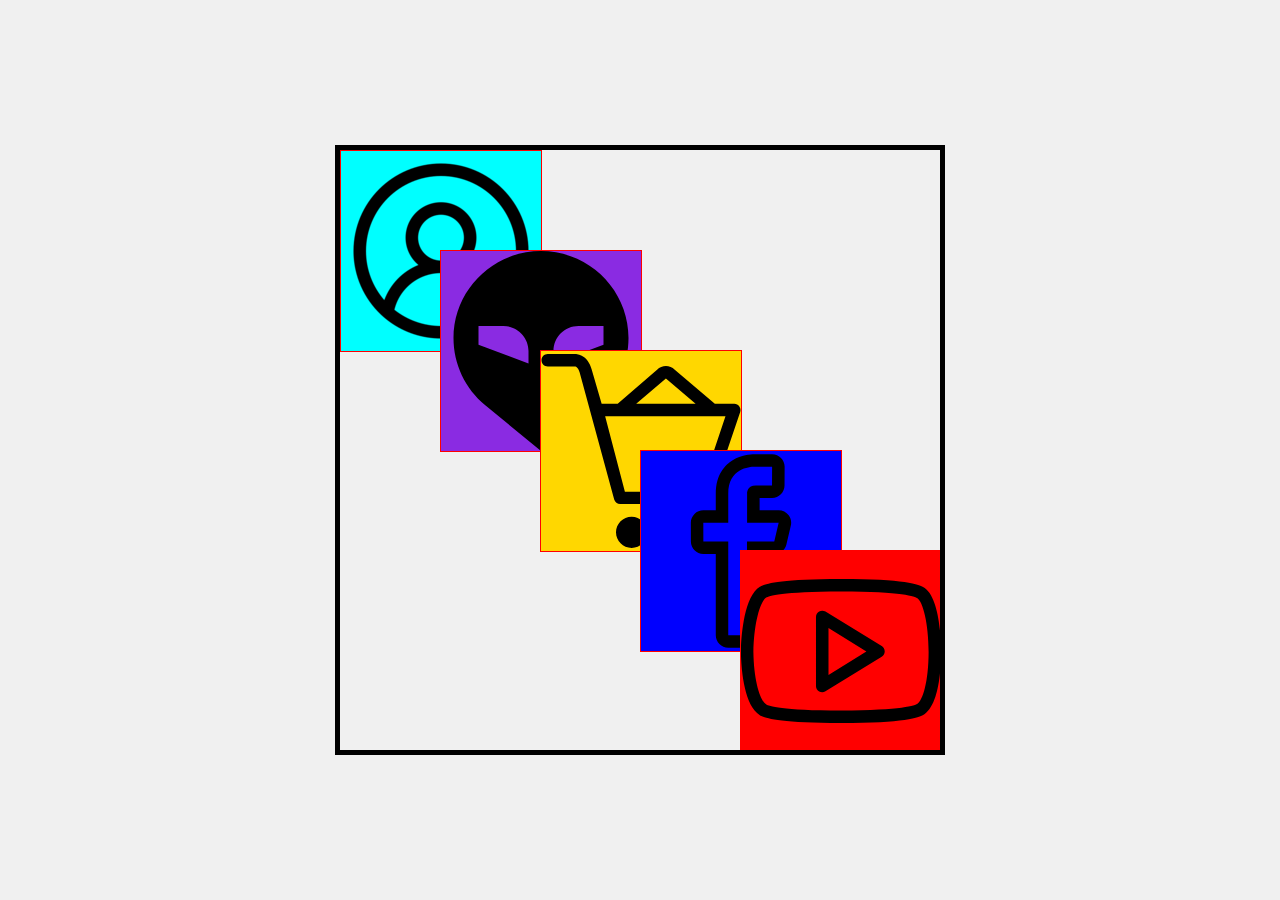
<file: Web/Ejercicio 1/index.html>
<!DOCTYPE html>
<html lang="en">
  <head>
    <meta charset="UTF-8" />
    <meta name="viewport" content="width=device-width, initial-scale=1.0" />
    <title>Ejercicio1</title>
    <link rel="stylesheet" href="css/styles.css" />
  </head>
  <body>
    <div class="image-container">
      <img class="image image1" src="img/avatar.png" alt="avatar" />
      <img class="image image2" src="img/alien-svgrepo-com.svg" alt="alien" />
      <img
        class="image image3"
        src="img/basket-loaded-svgrepo-com.svg"
        alt="basket"
      />
      <img
        class="image image4"
        src="img/social-facebook-svgrepo-com.svg"
        alt="facebook"
      />
      <img
        class="image image5"
        src="img/social-youtube-svgrepo-com.svg"
        alt="youtube"
      />
    </div>
  </body>
</html>
</file>
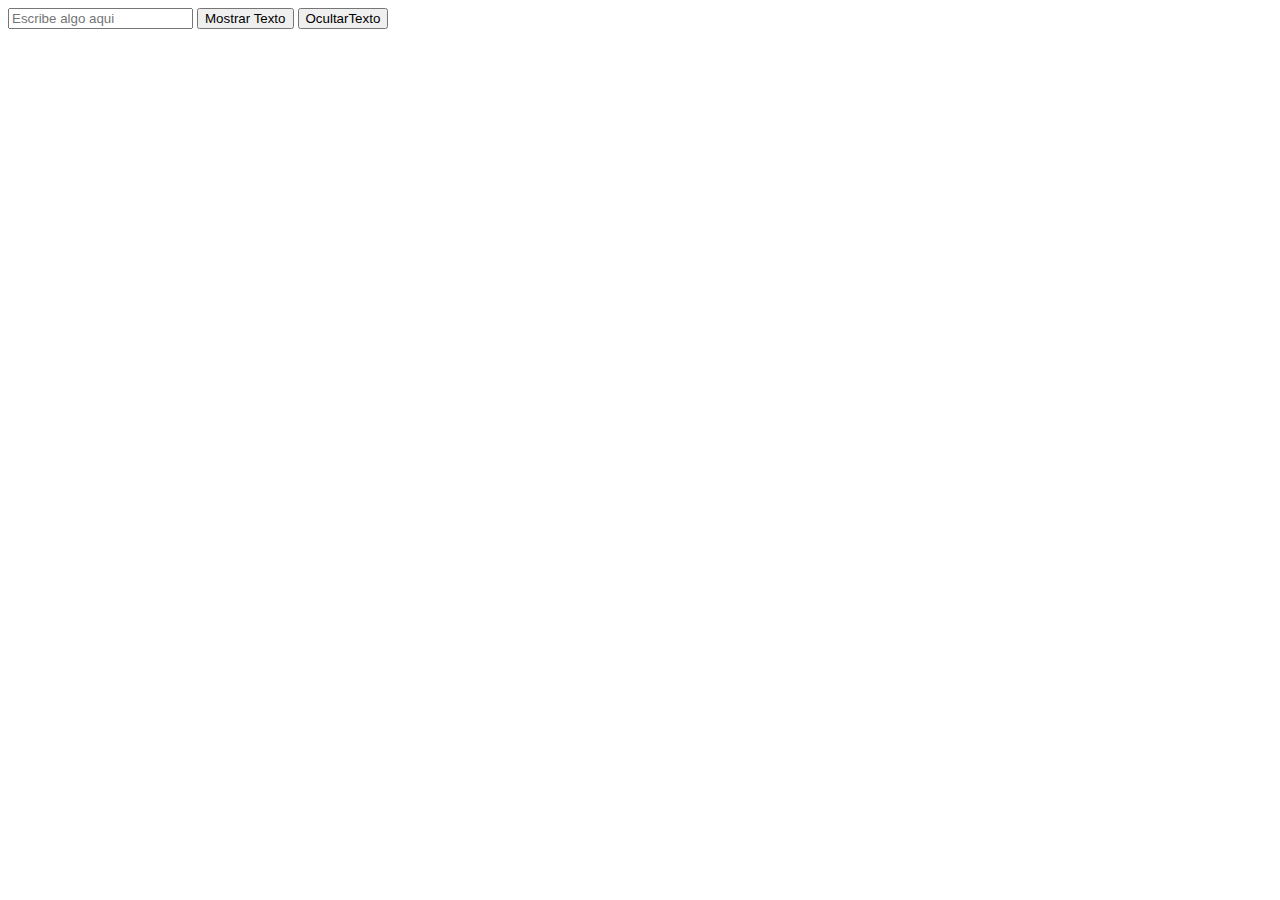
<file: Web/Practica Jquery/index.html>
<!DOCTYPE html>
<html lang="en">
  <head>
    <meta charset="UTF-8" />
    <meta name="viewport" content="width=device-width, initial-scale=1.0" />
    <title>Manipulacion de formularios</title>
    <script src="https://cdnjs.cloudflare.com/ajax/libs/jquery/3.7.1/jquery.min.js"></script>
    <style>
      .resaltado {
        background-color: yellow;
      }
    </style>
  </head>
  <body>
    <input type="text" id="miTexto" placeholder="Escribe algo aqui" />
    <button id="mostrarTexto">Mostrar Texto</button>
    <button id="ocultarTexto">OcultarTexto</button>
    <p id="resultado"></p>
    <script>
      $(document).ready(() => {
        $("#mostrarTexto").click(() => {
          const texto = $("#miTexto").val();
          $("#resultado").text(texto);
          $("#resultado").show();
        });

        $("#ocultarTexto").click(() => {
          const texto = $("#resultado");
          texto.hide();
        });
      });
    </script>
  </body>
</html>
</file>
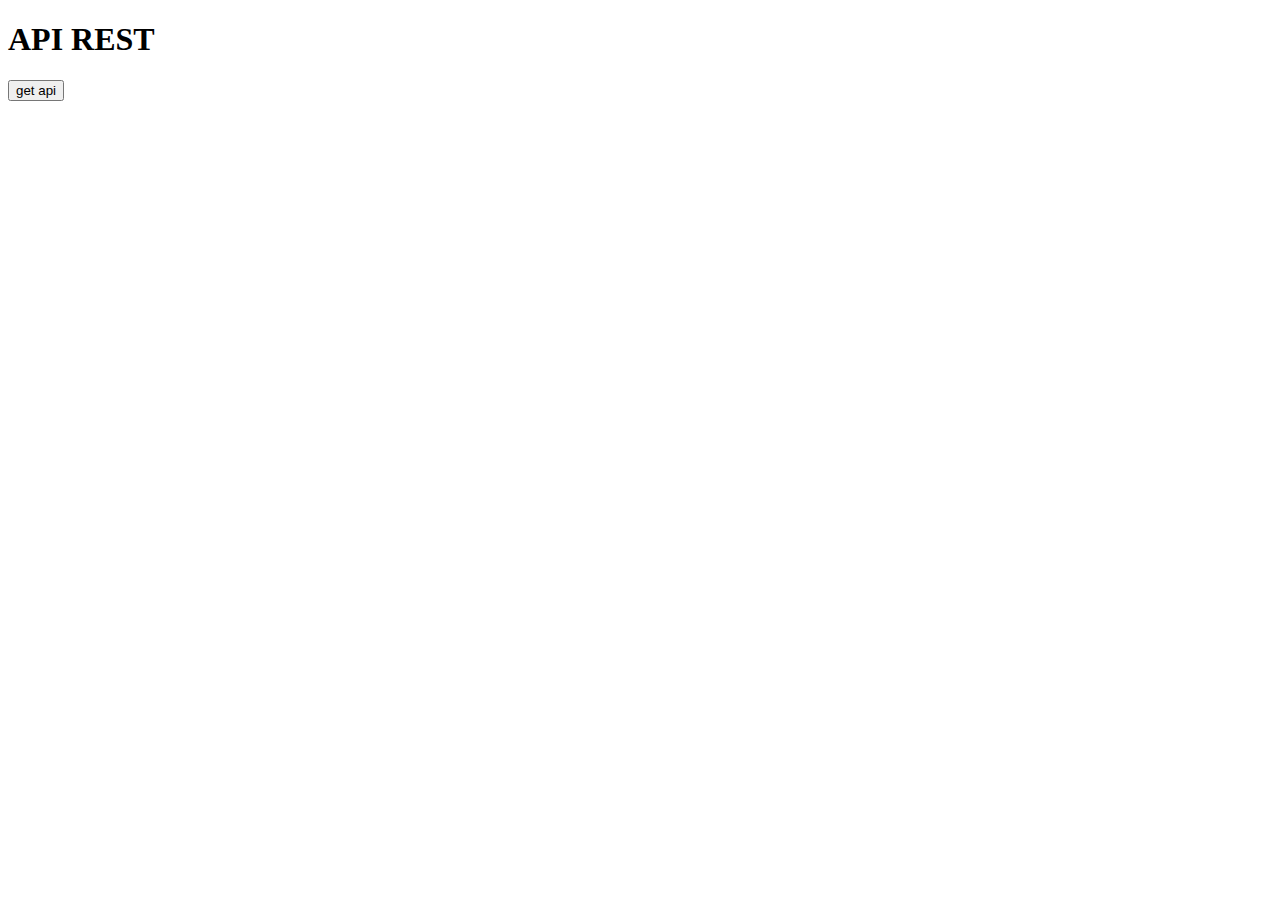
<file: Web/DOM/AJAX/index.html>
<!DOCTYPE html>
<html lang="en">
  <head>
    <meta charset="UTF-8" />
    <meta name="viewport" content="width=device-width, initial-scale=1.0" />
    <title>AJAX</title>
    <script src="https://cdnjs.cloudflare.com/ajax/libs/jquery/3.7.1/jquery.min.js"></script>
  </head>
  <body>
    <h1>API REST</h1>
    <!-- <p>holamundo</p> -->
    <!-- <p style="display: none">este parrafo aparece y desaparece con el boton</p> -->
    <div id="characters">
      <!-- Aquí se renderizarán los personajes -->
    </div>
    <button id="button">get api</button>
    <!-- <button id="button2">esconder</button> -->

    <!-- <script>
      console.log("api");

      const div = (() => {
        const button = document.getElementById("button");
        button.addEventListener("click", () => {
          fetch("https://rickandmortyapi.com/api/character")
            .then((response) => response.json())
            .then((data) => characterRender(data.results));
        });

        const characterRender = (character) => {
          console.log(character);
          const personajes = document.getElementById("caracteres");
          console.log(personajes);
          for (ch of character) {
            personajes.innerHTML =
              personajes.innerHTML +
              `
            <h2>${ch.name}</h2>
            <img src="${ch.image}" alt="${ch.name}">`;
          }
          console.log(personajes.innerHTML);
        };
      })();
    </script> -->

    <!-- <script>
      $(document).ready(() => {
        console.log("api");
        $("#button").click(() => {
          // $("h1").hide();
          // $("h1").text("El .text sirve para cambiar el texto");
          // $("p").toggle();
          $("p").fadeIn();
        });
        $("#button2").click(() => {
          $("p").fadeOut();
        });
        $("p")
          .mouseover(() => {
            $("p").css("font-weight", "bold");
          })
          .mouseout(() => {
            $("p").css("font-weight", "normal");
          });
      }); -->

      <script>
        $(document).ready(() => {
          $("#button").click(() =>{
            $.ajax({
              url: "https://rickandmortyapi.com/api/character",
              method: "GET",
              success: (characters) => {
                console.log(characters.results)
                renderCharacters(characters.results)
              },
              error: (err) => {
                console.error("Error al hacer la peticion", err)
              }
            })
          })

          const renderCharacters = (characters) => {
            const $personajes = $("#characters");
            console.log($personajes);
            $personajes.empty();
            console.log($personajes)
            // for (ch of characters) {
            //   $personajes.append(`<h2>${ch.name}</h2>
            //   <img src="${ch.image}" alt="${ch.name}">
            //   `)
            // }
            // console.log($personajes.html())
            for (ch of characters) {
              const $characterContent = $(`
                <div>
                  <h2>${ch.name}</h2>
                  <img src="${ch.image}" alt="${ch.name}">
                </div>
              `)
              $personajes.append($characterContent)
            }
            console.log($personajes.html())
          }

        })
      </script>

    </script>
  </body>
</html>
</file>
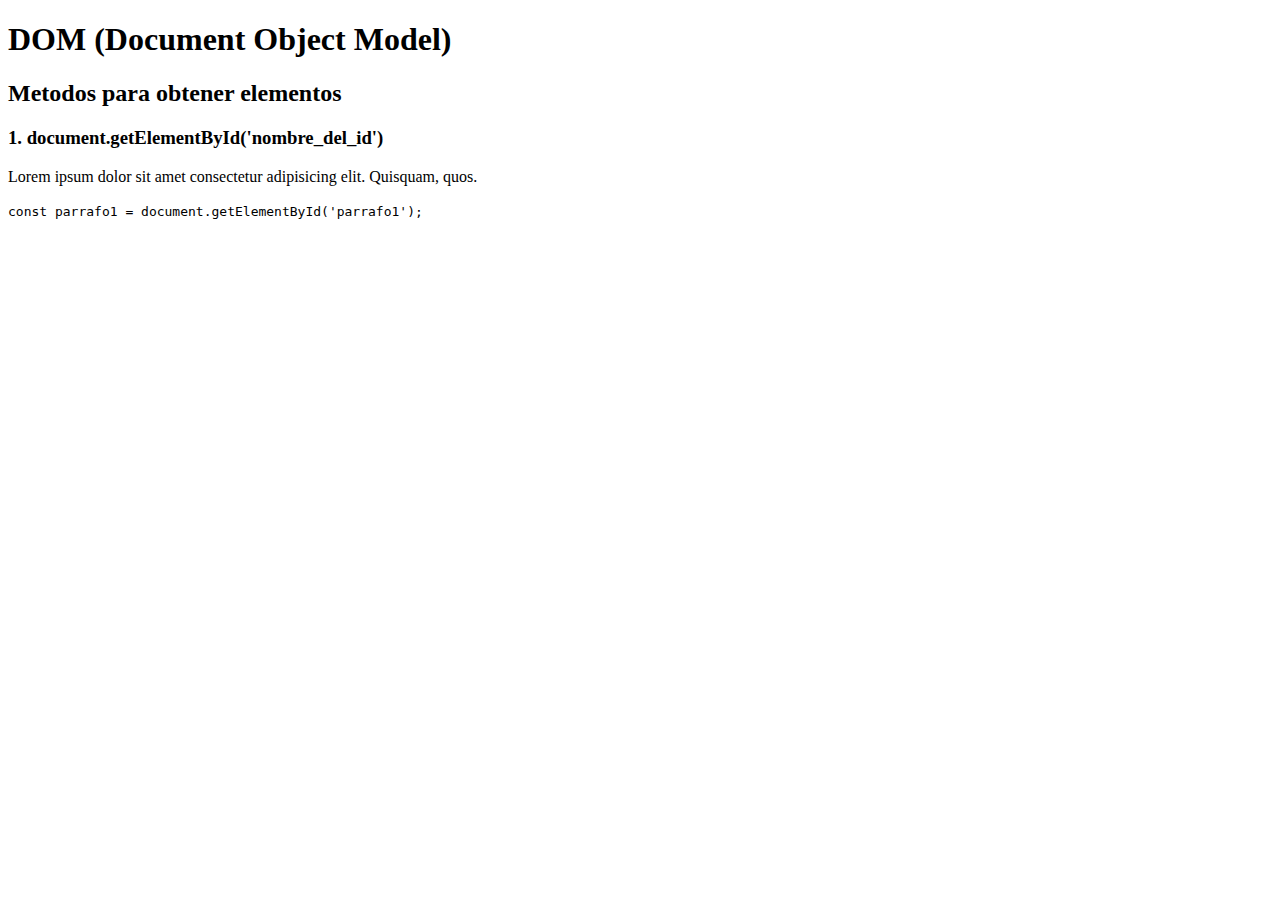
<file: Web/DOM/DOM-API/index.html>
<!DOCTYPE html>
<html lang="en">
  <head>
    <meta charset="UTF-8" />
    <meta name="viewport" content="width=device-width, initial-scale=1.0" />
    <title>DOM</title>
  </head>
  <body>
    <article class="contenedor">
      <h1>DOM (Document Object Model)</h1>
      <h2>Metodos para obtener elementos</h2>
      <h3>1. document.getElementById('nombre_del_id')</h3>
      <p id="parrafo1">
        Lorem ipsum dolor sit amet consectetur adipisicing elit. Quisquam, quos.
      </p>
      <code> const parrafo1 = document.getElementById('parrafo1'); </code>
      <script>
        const parrafo1 = document.getElementById("parrafo1");
        console.log(parrafo1);
      </script>
    </article>
  </body>
</html>
</file>
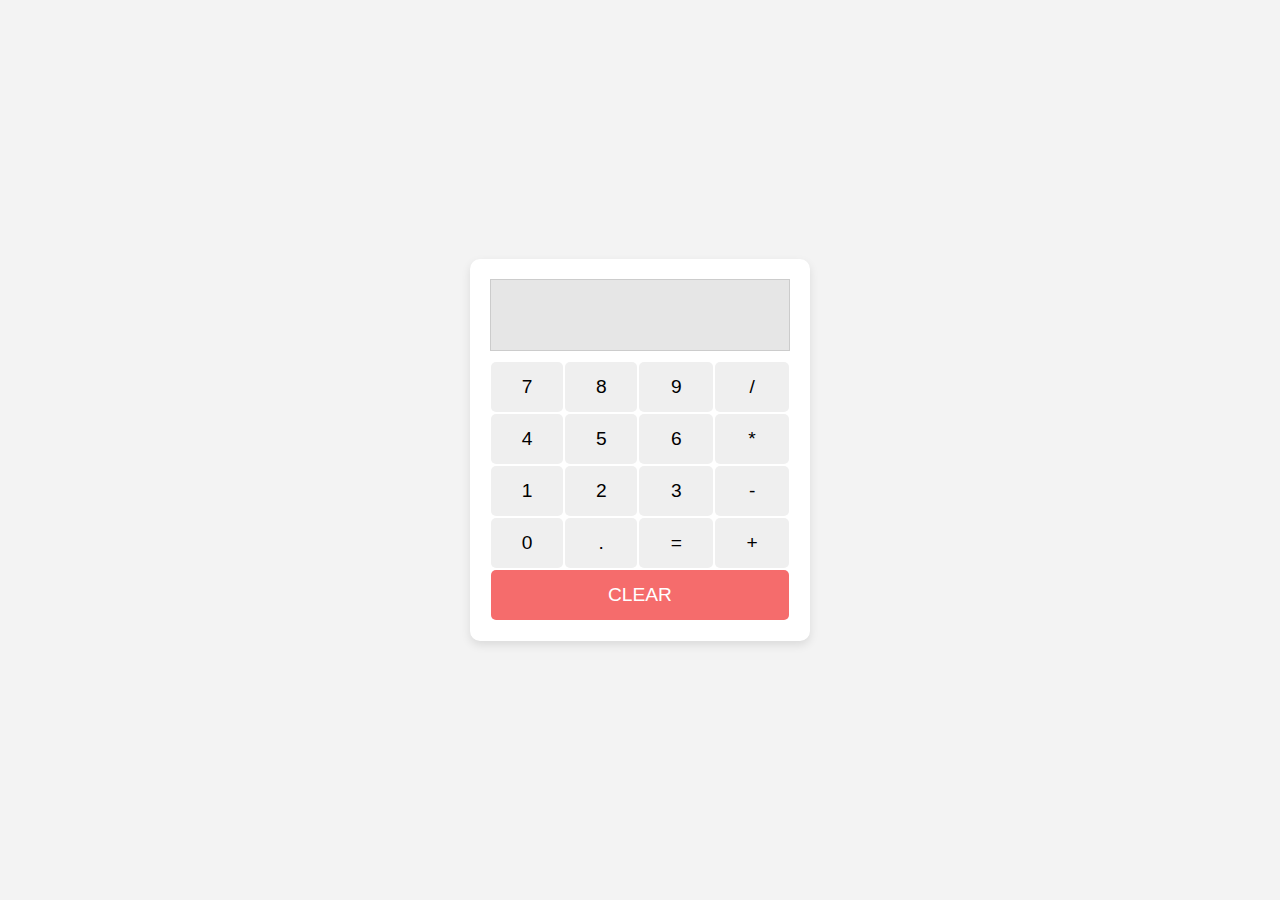
<file: Web/DOM/Proyecto Calculadora/index.html>
<!DOCTYPE html>
<html lang="es">
  <head>
    <meta charset="UTF-8" />
    <meta name="viewport" content="width=device-width, initial-scale=1.0" />
    <title>Calculadora Infija</title>
    <link rel="stylesheet" href="src/styles.css" />
  </head>
  <body>
    <div id="calculadora">
      <div id="pantalla"></div>
      <table id="botones">
        <tr>
          <td><button data-value="7">7</button></td>
          <td><button data-value="8">8</button></td>
          <td><button data-value="9">9</button></td>
          <td><button data-value="/">/</button></td>
        </tr>
        <tr>
          <td><button data-value="4">4</button></td>
          <td><button data-value="5">5</button></td>
          <td><button data-value="6">6</button></td>
          <td><button data-value="*">*</button></td>
        </tr>
        <tr>
          <td><button data-value="1">1</button></td>
          <td><button data-value="2">2</button></td>
          <td><button data-value="3">3</button></td>
          <td><button data-value="-">-</button></td>
        </tr>
        <tr>
          <td><button data-value="0">0</button></td>
          <td><button data-value=".">.</button></td>
          <td><button data-value="=">=</button></td>
          <td><button data-value="+">+</button></td>
        </tr>
        <tr>
          <td colspan="4"><button id="clear" data-value="c">CLEAR</button></td>
        </tr>
      </table>
    </div>
    <script src="src/app.js" type="module"></script>
  </body>
</html>
</file>
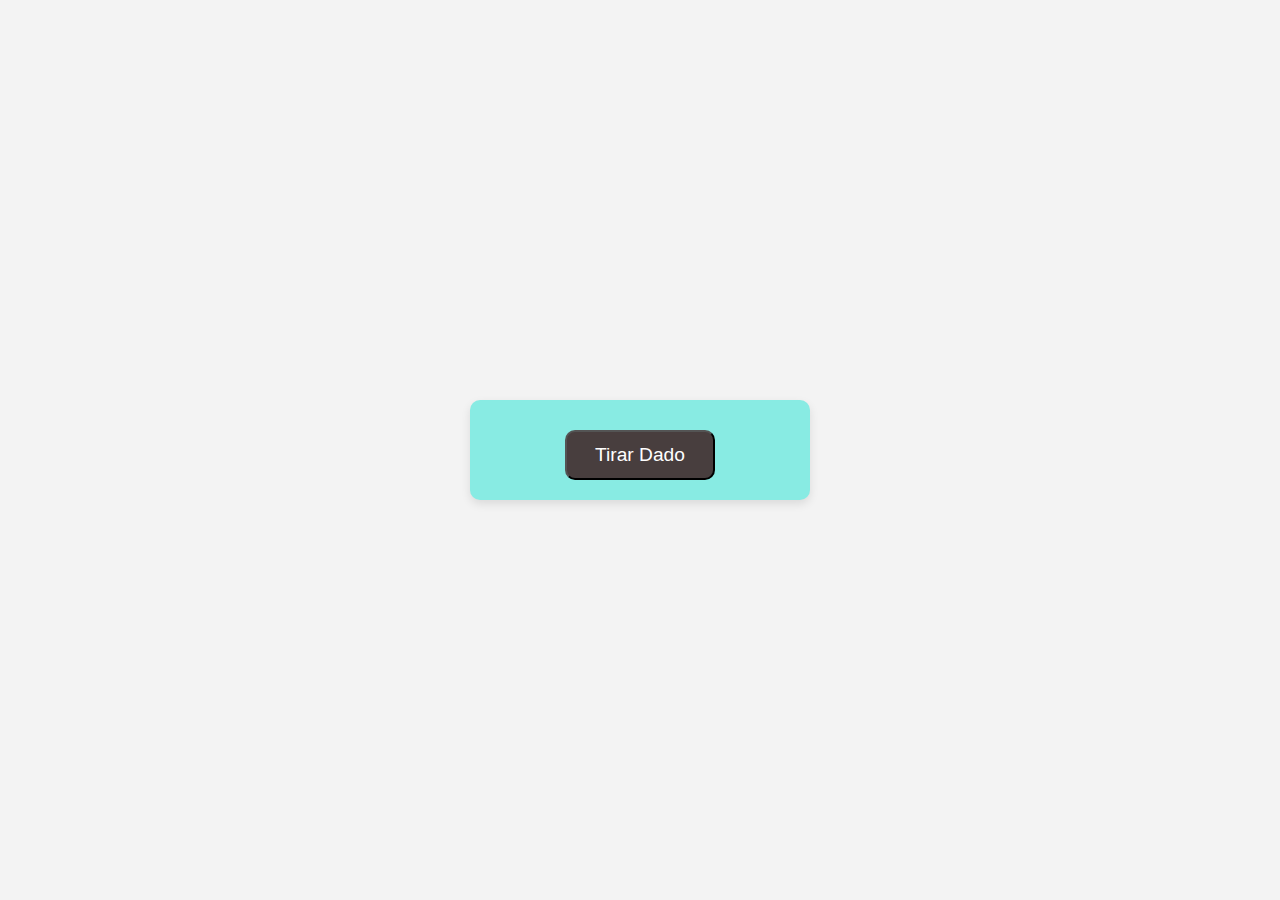
<file: Web/DOM/Proyecto Dados/index.html>
<!DOCTYPE html>
<html lang="en">
  <head>
    <meta charset="UTF-8" />
    <meta name="viewport" content="width=device-width, initial-scale=1.0" />
    <title>Dado Random</title>
    <link rel="stylesheet" href="src/styles.css" />
  </head>
  <body>
    <div id="dado-container">
      <button id="btn" class="button">Tirar Dado</button>
    </div>
    <script src="src/app.js" type="module"></script>
  </body>
</html>
</file>
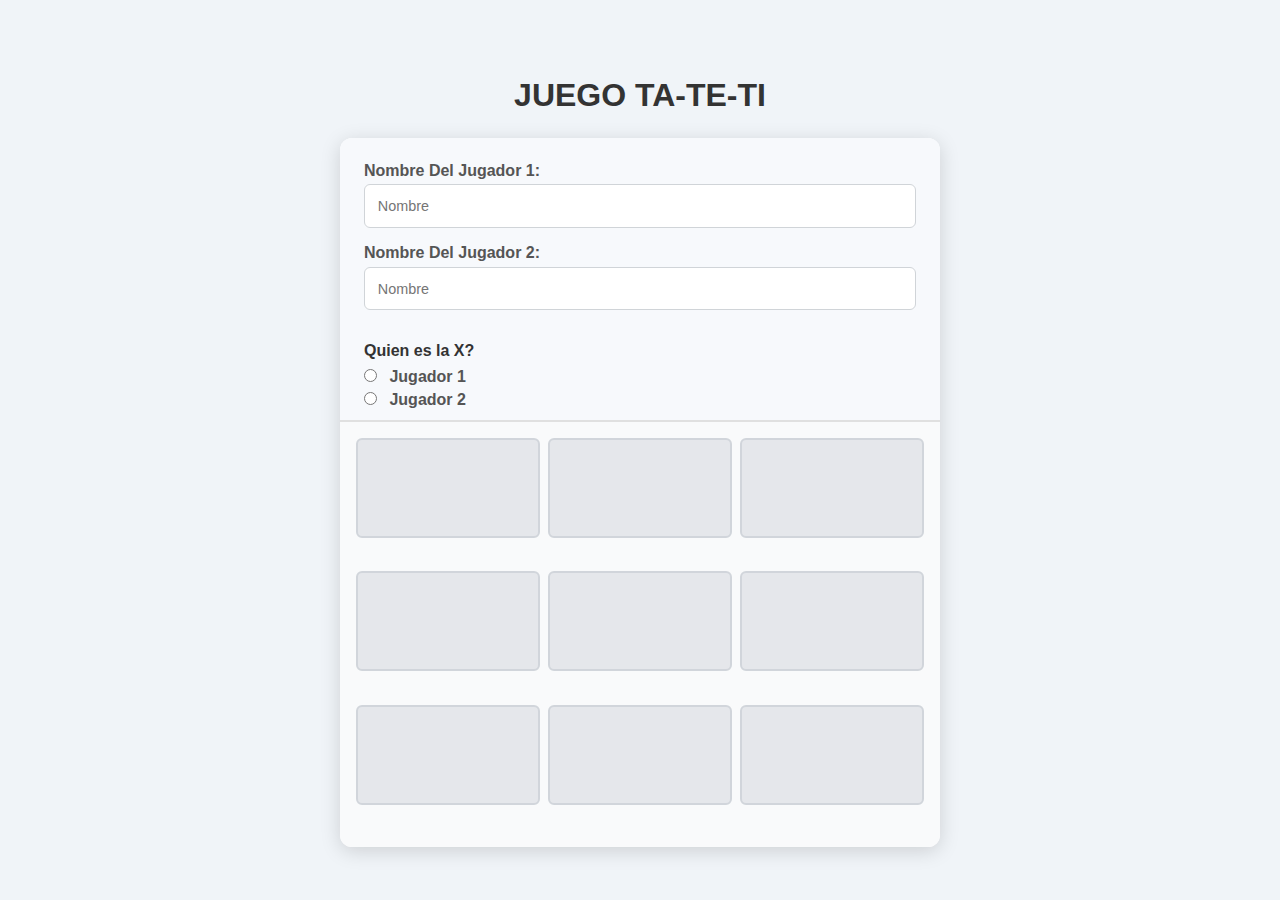
<file: Web/DOM/Proyecto TATETI/index.html>
<!DOCTYPE html>
<html lang="en">
  <head>
    <meta charset="UTF-8" />
    <meta name="viewport" content="width=device-width, initial-scale=1.0" />
    <title>Document</title>
    <link rel="stylesheet" href="src/css/styles.css" />
  </head>
  <body>
    <h1>Juego TA-TE-TI</h1>
    <div id="app">
      <div class="formulario">
        <label for="jugador1">Nombre Del Jugador 1:</label>
        <input
          type="text"
          id="jugador1"
          placeholder="Nombre"
          name="jugador1"
          pattern="^[A-Za-zÑñÁáÉéÍíÓóÚúÜü\s]+$"
          required=""
          title="El campo no puede estar vacio"
        />
        <label for="jugador2">Nombre Del Jugador 2:</label>
        <input
          type="text"
          id="jugador2"
          placeholder="Nombre"
          name="jugador2"
          pattern="^[A-Za-zÑñÁáÉéÍíÓóÚúÜü\s]+$"
          required=""
          title="El campo no puede estar vacio"
        />
        <p class="opcion">Quien es la X?</p>
        <label>
          <input type="radio" name="simbolo" value="jugador1" required="" />
          Jugador 1
        </label>
        <label>
          <input type="radio" name="simbolo" value="jugador2" required="" />
          Jugador 2
        </label>
        <button id="iniciar-juego" class="button">Iniciar Juego</button>
      </div>
      <div id="tablero" class="tablero-container">
        <div class="casilla" data-casilla="0"></div>
        <div class="casilla" data-casilla="1"></div>
        <div class="casilla" data-casilla="2"></div>
        <div class="casilla" data-casilla="3"></div>
        <div class="casilla" data-casilla="4"></div>
        <div class="casilla" data-casilla="5"></div>
        <div class="casilla" data-casilla="6"></div>
        <div class="casilla" data-casilla="7"></div>
        <div class="casilla" data-casilla="8"></div>
      </div>
    </div>
    <script src="src/js/app.js" type="module"></script>
  </body>
</html>
</file>
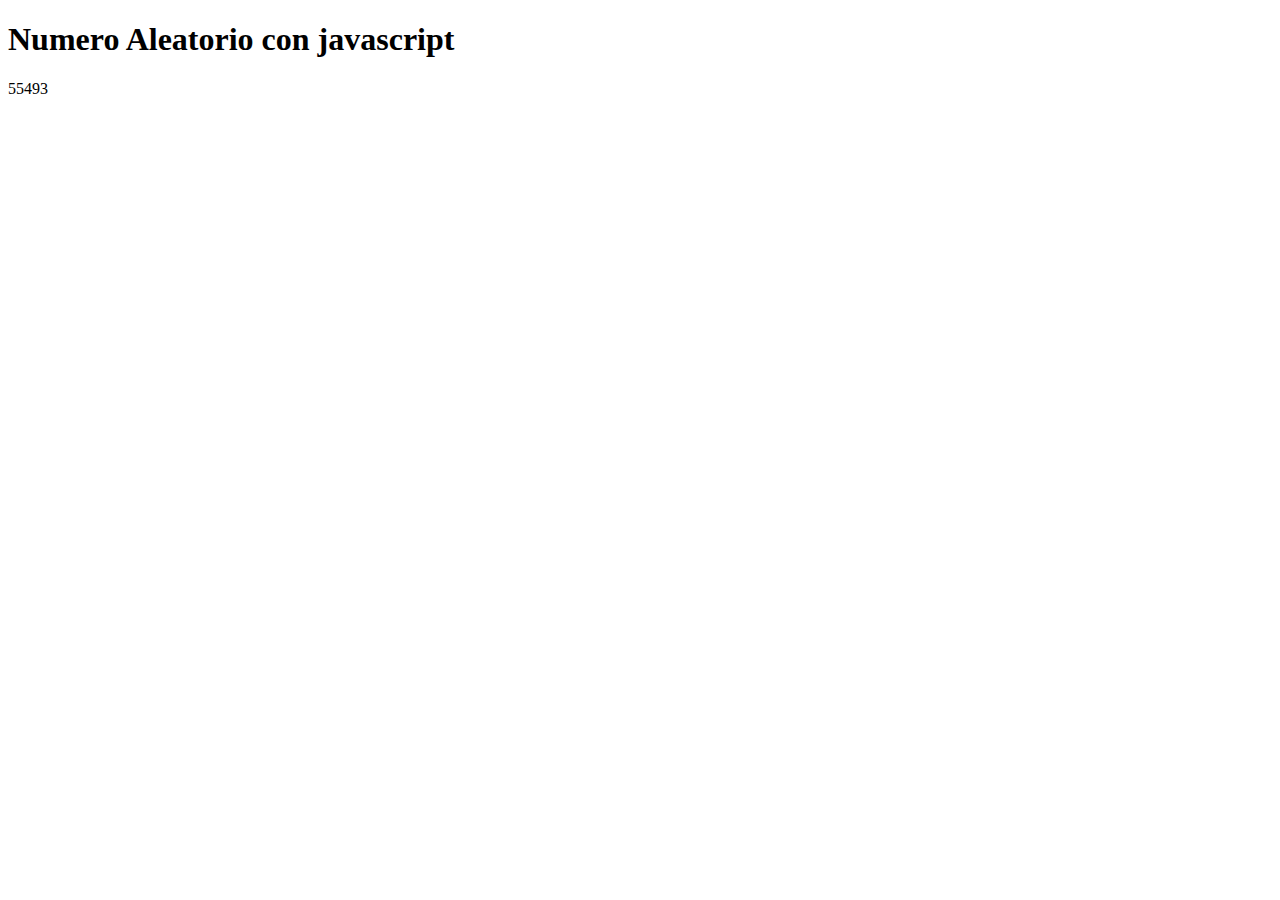
<file: Web/DOM/randomElemento/index.html>
<!DOCTYPE html>
<html lang="en">
  <head>
    <meta charset="UTF-8" />
    <meta name="viewport" content="width=device-width, initial-scale=1.0" />
    <title>randomElemento</title>
    <script src="src/script.js" defer></script>
  </head>
  <body>
    <h1>Numero Aleatorio con javascript</h1>
    <p id="numero"></p>
  </body>
</html>
</file>
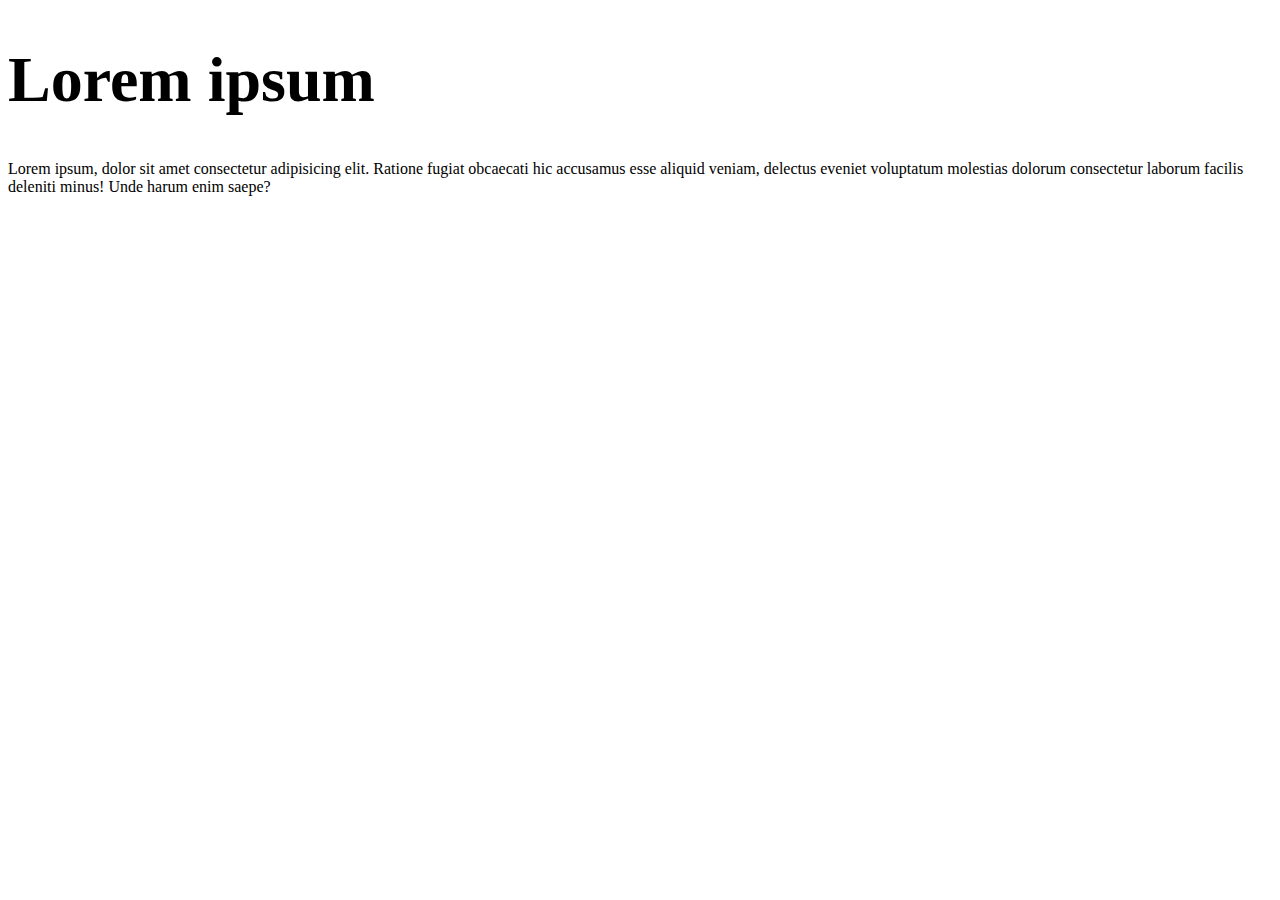
<file: Web/DOM/stringElemento/index.html>
<!DOCTYPE html>
<html lang="en">
  <head>
    <meta charset="UTF-8" />
    <meta name="viewport" content="width=device-width, initial-scale=1.0" />
    <title>inner</title>
    <script src="src/script.js" defer></script>
  </head>
  <body>
    <h1 id="tituloPrincipal"></h1>
    <p id="parrafoPrincipal"></p>
  </body>
</html>
</file>
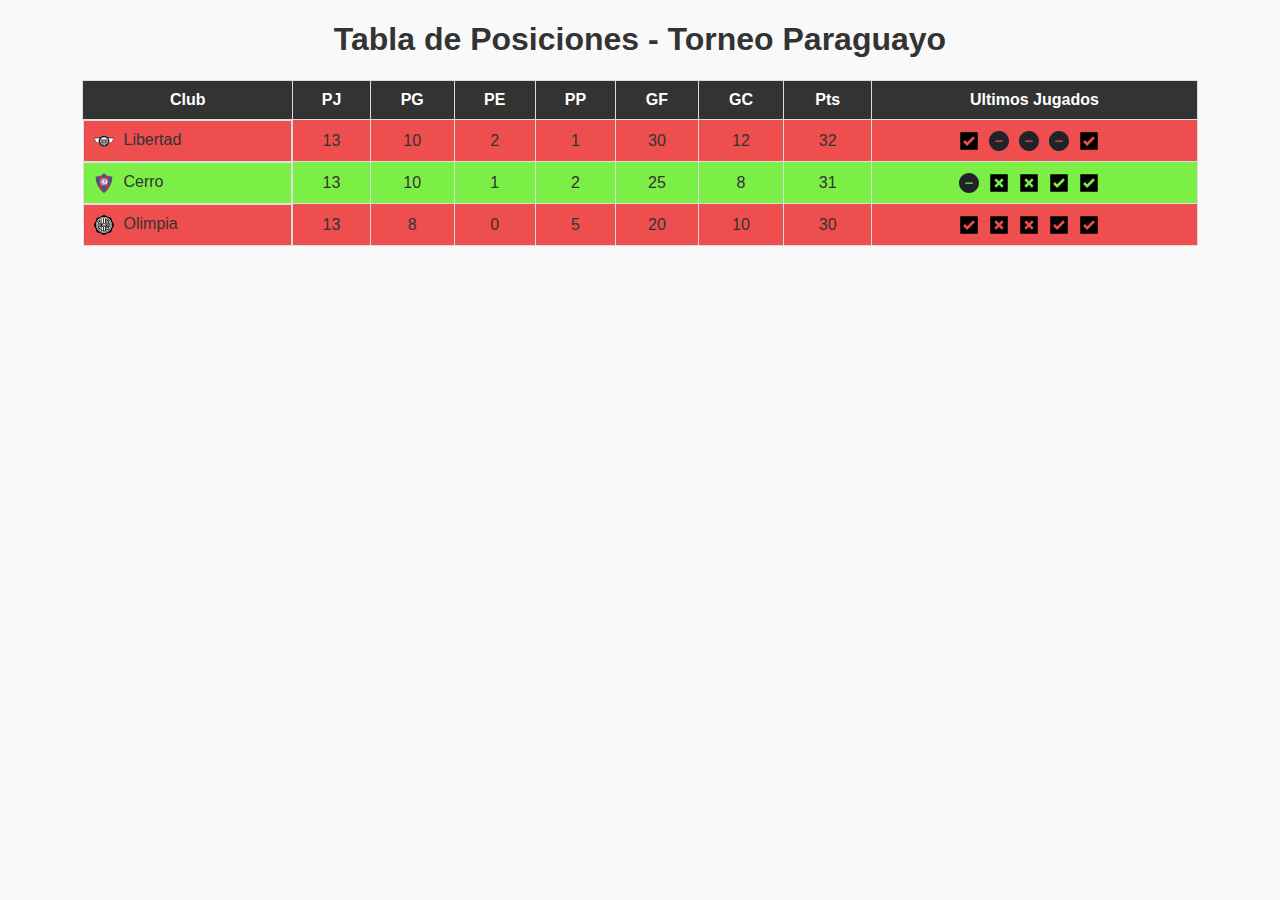
<file: Web/Ejercicio 2/torneo.html>
<!DOCTYPE html>
<html lang="es">
  <head>
    <meta charset="UTF-8" />
    <meta name="viewport" content="width=device-width, initial-scale=1.0" />
    <title>Torneo Paraguayo</title>
    <link rel="stylesheet" href="css/styles.css" />
  </head>
  <body>
    <h1>Tabla de Posiciones - Torneo Paraguayo</h1>
    <table>
      <thead>
        <tr>
          <th>Club</th>
          <th>PJ</th>
          <th>PG</th>
          <th>PE</th>
          <th>PP</th>
          <th>GF</th>
          <th>GC</th>
          <th>Pts</th>
          <th>Ultimos Jugados</th>
        </tr>
      </thead>
      <tbody>
        <tr>
          <td class="club">
            <img src="img/club-libertad.svg" alt="" /> Libertad
          </td>
          <td>13</td>
          <td>10</td>
          <td>2</td>
          <td>1</td>
          <td>30</td>
          <td>12</td>
          <td>32</td>
          <td>
            <img src="img/square-checkmark-svgrepo-com.svg" alt="" /><img
              src="img/less-sf-svgrepo-com.svg"
              alt=""
            /><img src="img/less-sf-svgrepo-com.svg" alt="" /><img
              src="img/less-sf-svgrepo-com.svg"
              alt=""
            /><img src="img/square-checkmark-svgrepo-com.svg" alt="" />
          </td>
        </tr>

        <tr>
          <td class="club"><img src="img/cerro-porteno.svg" alt="" /> Cerro</td>
          <td>13</td>
          <td>10</td>
          <td>1</td>
          <td>2</td>
          <td>25</td>
          <td>8</td>
          <td>31</td>
          <td>
            <img src="img/less-sf-svgrepo-com.svg" alt="" /><img
              src="img/square-x-svgrepo-com.svg"
              alt=""
            /><img src="img/square-x-svgrepo-com.svg" alt="" /><img
              src="img/square-checkmark-svgrepo-com.svg"
              alt=""
            /><img src="img/square-checkmark-svgrepo-com.svg" alt="" />
          </td>
        </tr>

        <tr>
          <td class="club"><img src="img/olimpia-1.svg" alt="" /> Olimpia</td>
          <td>13</td>
          <td>8</td>
          <td>0</td>
          <td>5</td>
          <td>20</td>
          <td>10</td>
          <td>30</td>
          <td>
            <img src="img/square-checkmark-svgrepo-com.svg" alt="" /><img
              src="img/square-x-svgrepo-com.svg"
              alt=""
            /><img src="img/square-x-svgrepo-com.svg" alt="" /><img
              src="img/square-checkmark-svgrepo-com.svg"
              alt=""
            /><img src="img/square-checkmark-svgrepo-com.svg" alt="" />
          </td>
        </tr>
      </tbody>
    </table>
  </body>
</html>
</file>
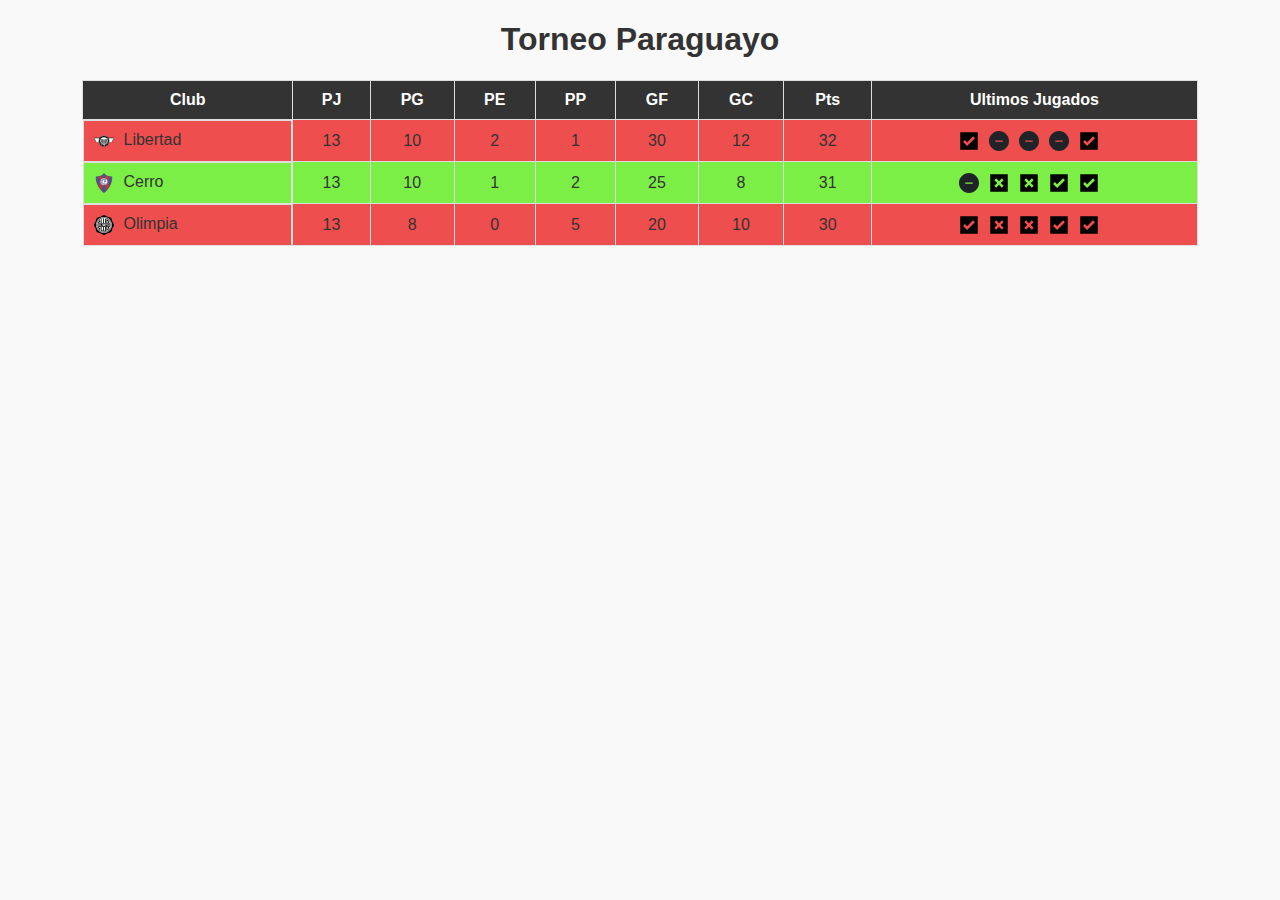
<file: Web/CSS/Ejercicio 2/torneo.html>
<!DOCTYPE html>
<html lang="es">
  <head>
    <meta charset="UTF-8" />
    <meta name="viewport" content="width=device-width, initial-scale=1.0" />
    <title>Torneo Paraguayo</title>
    <link rel="stylesheet" href="css/styles.css" />
  </head>
  <body>
    <h1>Torneo Paraguayo</h1>
    <table>
      <thead>
        <tr>
          <th>Club</th>
          <th>PJ</th>
          <th>PG</th>
          <th>PE</th>
          <th>PP</th>
          <th>GF</th>
          <th>GC</th>
          <th>Pts</th>
          <th>Ultimos Jugados</th>
        </tr>
      </thead>
      <tbody>
        <tr>
          <td class="club">
            <img src="img/club-libertad.svg" alt="" /> Libertad
          </td>
          <td>13</td>
          <td>10</td>
          <td>2</td>
          <td>1</td>
          <td>30</td>
          <td>12</td>
          <td>32</td>
          <td>
            <img src="img/square-checkmark-svgrepo-com.svg" alt="" /><img
              src="img/less-sf-svgrepo-com.svg"
              alt=""
            /><img src="img/less-sf-svgrepo-com.svg" alt="" /><img
              src="img/less-sf-svgrepo-com.svg"
              alt=""
            /><img src="img/square-checkmark-svgrepo-com.svg" alt="" />
          </td>
        </tr>

        <tr>
          <td class="club"><img src="img/cerro-porteno.svg" alt="" /> Cerro</td>
          <td>13</td>
          <td>10</td>
          <td>1</td>
          <td>2</td>
          <td>25</td>
          <td>8</td>
          <td>31</td>
          <td>
            <img src="img/less-sf-svgrepo-com.svg" alt="" /><img
              src="img/square-x-svgrepo-com.svg"
              alt=""
            /><img src="img/square-x-svgrepo-com.svg" alt="" /><img
              src="img/square-checkmark-svgrepo-com.svg"
              alt=""
            /><img src="img/square-checkmark-svgrepo-com.svg" alt="" />
          </td>
        </tr>

        <tr>
          <td class="club"><img src="img/olimpia-1.svg" alt="" /> Olimpia</td>
          <td>13</td>
          <td>8</td>
          <td>0</td>
          <td>5</td>
          <td>20</td>
          <td>10</td>
          <td>30</td>
          <td>
            <img src="img/square-checkmark-svgrepo-com.svg" alt="" /><img
              src="img/square-x-svgrepo-com.svg"
              alt=""
            /><img src="img/square-x-svgrepo-com.svg" alt="" /><img
              src="img/square-checkmark-svgrepo-com.svg"
              alt=""
            /><img src="img/square-checkmark-svgrepo-com.svg" alt="" />
          </td>
        </tr>
      </tbody>
    </table>
  </body>
</html>
</file>
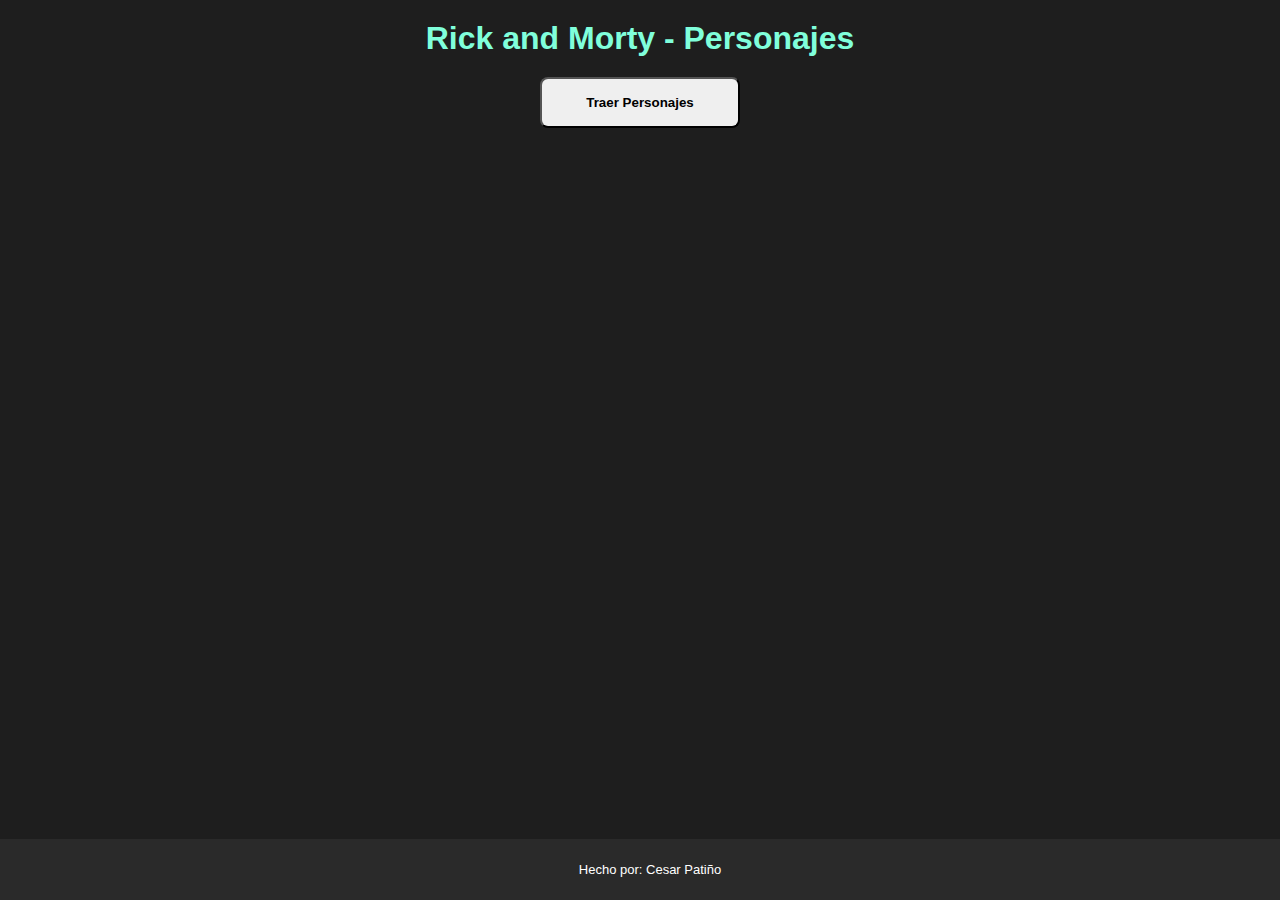
<file: Web/DOM/portafolio/rickandmorty.html>
<!DOCTYPE html>
<html lang="en">
  <head>
    <meta charset="UTF-8" />
    <meta name="viewport" content="width=device-width, initial-scale=1.0" />
    <title>Rick and Morty Api</title>
    <link rel="stylesheet" href="rickandmorty.css" />
    <script src="https://cdnjs.cloudflare.com/ajax/libs/jquery/3.7.1/jquery.min.js"></script>
  </head>
  <body>
    <h1>Rick and Morty - Personajes</h1>
    <button>Traer Personajes</button>
    <section id="personajes"></section>
    <footer>
      <p>Hecho por: Cesar Patiño</p>
    </footer>
    <script>
      $(document).ready(() => {
        $("button").click(() => {
          $.ajax({
            url: "https://rickandmortyapi.com/api/character",
            method: "GET",
            success: (data) => {
              console.log(data.results);
              renderCharacter(data.results);
            },
            error: (error) => {
              console.error("La peticion ha fallado", error);
            },
          });
        });

        const renderCharacter = (characters) => {
          const $characterSection = $("#personajes");
          for (ch of characters) {
            $characterSection.append(`
            <div class="character">
              <img src="${ch.image}" alt="${ch.name}">
              <div class="character-info">
                <h2 class="character-tittle">${ch.name}</h2>
                <p>Estado: ${ch.status === "Alive" ? "Vivo" : "Muerto"}</p>
                <p>Genero: ${ch.gender === "Male" ? "Hombre" : "Mujer"}</p>
                <p>Especie: ${ch.species === "Human" ? "Humano" : "Alien"}</p>
                <p>Origen: ${
                  ch.origin.name === "unknown" ? "Sin datos" : ch.origin.name
                }</p>
              </div>
            </div>
            `);
          }
          console.log($characterSection.html);
        };
      });
    </script>
  </body>
</html>
</file>
<file: Web/Ejercicio 1/css/styles.css>
body {
  margin: 0; /* Eliminar márgenes por defecto */
  display: flex;
  align-items: center;
  justify-content: center;
  height: 100vh; /* Altura completa de la ventana */
  background-color: #f0f0f0; /* Color de fondo */
}

.image-container {
  width: 600px; /* Ancho fijo de 600px */
  height: 600px; /* Altura fija de 600px */
  position: relative; /* Necesario para el uso de elementos posicionados */
  overflow: hidden; /* Ocultar partes de las imágenes que sobresalgan */
  border: 5px solid black; /* Borde del contenedor */
}

.image {
  width: 200px;
  height: 200px;
  border: 1px solid red;
  position: absolute; /* Posicionamiento absoluto */
  transition: transform 0.3s ease; /* Suaviza la transformación */
}

.image1 {
  background-color: aqua;
  top: 0;
  left: 0;
  z-index: 1; /* Apila debajo */
}

.image2 {
  background-color: blueviolet;
  top: 100px; /* Ajustar el desplazamiento */
  left: 100px;
  z-index: 2; /* Apila encima de image1 */
}

.image3 {
  background-color: gold;
  top: 200px;
  left: 200px;
  z-index: 3; /* Apila encima de image2 */
}

.image4 {
  background-color: blue;
  top: 300px;
  left: 300px;
  z-index: 4; /* Apila encima de image3 */
}

.image5 {
  background-color: red;
  top: 400px;
  left: 400px;
  z-index: 5; /* Apila encima de image4 */
}

/* Efecto al pasar el mouse por encima */
.image:hover {
  transform: scale(1.1); /* Aumentar el tamaño al 110% */
  z-index: 6; /* Aumentar el z-index para que esté por encima */
  border: 4px solid green;
}

.image:hover ~ .image {
  visibility: hidden; /* Ocultar las imágenes que no están siendo seleccionadas */
}
</file>
<file: Web/DOM/Proyecto Calculadora/src/styles.css>
body {
  font-family: Arial, sans-serif;
  display: flex;
  justify-content: center;
  align-items: center;
  height: 100vh;
  margin: 0;
  background-color: #f3f3f3;
}

#calculadora {
  background-color: #fff;
  padding: 20px;
  border-radius: 10px;
  box-shadow: 0 4px 10px rgba(0, 0, 0, 0.1);
  width: 300px;
}

#pantalla {
  height: 50px;
  background-color: #e6e6e6;
  margin-bottom: 10px;
  text-align: right;
  padding: 10px;
  font-size: 1.5rem;
  border: 1px solid #ccc;
  overflow: hidden;
}

table {
  width: 100%;
  border-collapse: collapse;
}

button {
  width: 100%;
  height: 50px;
  font-size: 1.2rem;
  border: none;
  cursor: pointer;
  border-radius: 5px;
  transition: background-color 0.3s;
}

button:hover {
  background-color: #ddd;
}

#clear {
  background-color: #f56c6c;
  color: white;
}

#clear:hover {
  background-color: #d9534f;
}
</file>
<file: Web/DOM/Proyecto Dados/src/styles.css>
body {
  font-family: Arial, sans-serif;
  display: flex;
  justify-content: center;
  align-items: center;
  height: 100vh;
  margin: 0;
  background-color: #f3f3f3;
}

#dado-container {
  background-color: #88ebe3;
  padding: 20px;
  border-radius: 10px;
  box-shadow: 0 4px 10px rgba(0, 0, 0, 0.1);
  width: 300px;
  display: flex;
  flex-direction: column;
  align-items: center;
}

.dado {
  height: 200px;
  width: 200px;
  background-color: #fff;
  border-radius: 10px;
  display: grid;
  grid-template-columns: 1fr 1fr;
  justify-items: center;
  align-items: center;
}

.punto {
  height: 30px;
  width: 30px;
  background-color: black;
  border-radius: 50%;
}

#dado1 .punto {
  grid-column: 1 / span 2;
}

#dado5 .punto:nth-child(3) {
  grid-column: 1 / span 2;
}

#dado3 {
  grid-template-rows: 1fr 1fr 1fr;
}

#dado3 .punto:nth-child(1) {
  grid-column: 2;
}

#dado3 .punto:nth-child(3) {
  grid-row: 3;
  grid-column: 1;
}

#dado3 .punto:nth-child(2) {
  grid-column: 1 / span 2;
}

.button {
  height: 50px;
  width: 50%;
  margin-top: 10px;
  padding: 10px;
  border-radius: 10px;
  font-size: 1.2rem;
  background-color: #483e3e;
  color: white;
  cursor: pointer;
}

.button:hover {
  background-color: #5f4e4e;
}
</file>
<file: Web/Ejercicio 2/css/styles.css>
body {
  font-family: Arial, sans-serif;
  text-align: center;
  background-color: #f9f9f9;
  margin: 20px;
}

h1 {
  color: #333;
}

table {
  margin: auto;
  border-collapse: collapse;
  width: 90%;
  background-color: white;
}

thead th {
  background-color: #333;
  color: white;
}

th,
td {
  color: #333;
  padding: 10px;
  text-align: center;
  border: 1px solid #ddd;
}

tbody tr:nth-child(odd) {
  background-color: rgb(239, 78, 78);
}

tbody tr:nth-child(even) {
  background-color: #7cef47;
}

.club {
  display: flex;
}

td img {
  width: 20px;
  height: 20px;
  vertical-align: middle;
  margin-right: 10px;
}

tbody tr:hover {
  background-color: #d1e7ff;
}
</file>
<file: Web/CSS/Ejercicio 2/css/styles.css>
body {
  font-family: Arial, sans-serif;
  text-align: center;
  background-color: #f9f9f9;
  margin: 20px;
}

h1 {
  color: #333;
}

table {
  margin: auto;
  border-collapse: collapse;
  width: 90%;
  background-color: white;
}

thead th {
  background-color: #333;
  color: white;
}

th,
td {
  color: #333;
  padding: 10px;
  text-align: center;
  border: 1px solid #ddd;
}

tbody tr:nth-child(odd) {
  background-color: rgb(239, 78, 78);
}

tbody tr:nth-child(even) {
  background-color: #7cef47;
}

.club {
  display: flex;
}

td img {
  width: 20px;
  height: 20px;
  vertical-align: middle;
  margin-right: 10px;
}

tbody tr:hover {
  background-color: #d1e7ff;
}
</file>
<file: Web/DOM/portafolio/rickandmorty.css>
body {
  font-family: Arial, sans-serif;
  background-color: #1e1e1e;
  color: #fff;
  display: flex;
  flex-direction: column;
  min-height: 100vh;
  margin: 0;
  padding: 0;
}

h1 {
  text-align: center;
  color: #80ffdb;
  margin: 20px 0;
}

#personajes {
  display: flex;
  flex-flow: column;
  align-items: center;
  flex: 1;
  gap: 20px;
  padding: 20px;
}

button {
  display: block;
  margin-left: auto;
  margin-right: auto;
  border-radius: 0.5rem;
  padding: 1rem;
  width: 200px;
  font-weight: bold;
  text-align: center;
  text-decoration: none;
}

.character {
  background-color: #2a2a2a;
  border: 2px solid #80ffdb;
  border-radius: 10px;
  width: 500px;
  box-shadow: 0 4px 8px rgba(0, 0, 0, 0.2);
  display: flex;
  overflow: hidden;
  transition: transform 0.3s ease, box-shadow 0.3s ease;
}

.character:hover {
  transform: scale(1.05);
  box-shadow: 0 8px 16px rgba(0, 0, 0, 0.3);
}

.character img {
  width: 150px;
  height: auto;
  border-right: 2px solid #80ffdb;
}

.character-info {
  width: 100%;
  padding: 10px;
  display: flex;
  flex-direction: column;
  justify-content: center;
  align-items: center;
}

.character-tittle {
  font-size: 1.5em;
  color: #ffcb69;
  margin: 0;
}

.character h4 {
  margin: 10px 0 5px;
  font-size: 1.2em;
  color: #ff7eb3;
}

.character p {
  margin: 5px 0;
  font-size: 0.9em;
  color: #ffffffcc;
}

.character p:nth-of-type(1) {
  font-weight: bold;
  color: #00ffab;
}

.character p:nth-of-type(2) {
  color: #ff70a6;
}

.character p:nth-of-type(3) {
  color: #fffd82;
}

.character p:nth-of-type(4) {
  font-style: italic;
  color: #a2d2ff;
}

@media (max-width: 768px) {
  #personajes {
    flex-direction: column;
    align-items: center;
  }

  .character {
    flex-direction: column;
    width: 90%;
    max-width: 400px;
  }

  .character img {
    width: 100%;
    height: auto;
    border-right: none;
    border-bottom: 2px solid #80ffdb;
  }

  .character-info {
    padding: 15px;
    text-align: center;
  }

  .character-tittle {
    font-size: 1.3em;
  }

  .character h4 {
    font-size: 1em;
    margin: 10px 0;
  }

  .character p {
    font-size: 0.9em;
    margin: 8px 0;
  }
}

footer {
  font-size: small;
  background-color: #2a2a2a;
  color: #fff;
  text-align: center;
  padding: 10px;
  width: 100%;
  z-index: 100;
}
</file>
<file: Web/DOM/Proyecto TATETI/src/css/styles.css>
/* Reseteo básico */
* {
  margin: 0;
  padding: 0;
  box-sizing: border-box;
}

body {
  font-family: "Poppins", Arial, sans-serif;
  background-color: #f0f4f8;
  height: 100vh;
  display: flex;
  flex-flow: column;
  justify-content: center;
  align-items: center;
  text-align: center;
}

h1 {
  margin: 1.5rem 0;
  font-size: 2rem;
  color: #333;
  font-weight: bold;
  text-transform: uppercase;
}

#app {
  width: 100%;
  max-width: 600px;
  background-color: #ffffff;
  border-radius: 12px;
  box-shadow: 0 4px 20px rgba(0, 0, 0, 0.15);
  overflow: hidden;
}

.formulario {
  height: 40%;
  overflow: scroll;
  background-color: #f7f9fc;
  padding: 1.5rem;
  border-bottom: 2px solid #e0e0e0;
  display: flex;
  flex-direction: column;
  align-items: flex-start;
}

.formulario label {
  font-size: 1rem;
  font-weight: 600;
  color: #555;
  margin-bottom: 0.3rem;
}

.formulario input[type="text"] {
  width: 100%;
  padding: 0.8rem;
  font-size: 0.9rem;
  border: 1px solid #d0d4d8;
  border-radius: 6px;
  margin-bottom: 1rem;
  transition: border-color 0.2s ease;
}

.formulario input[type="text"]:focus {
  border-color: #3b82f6;
  outline: none;
}

.formulario .opcion {
  font-size: 1rem;
  font-weight: bold;
  color: #333;
  margin: 1rem 0 0.5rem;
}

.formulario label input[type="radio"] {
  margin-right: 0.5rem;
}

.formulario .button {
  width: 100%;
  background-color: #3b82f6;
  color: #fff;
  font-size: 1rem;
  padding: 0.8rem;
  border: none;
  border-radius: 6px;
  cursor: pointer;
  margin-top: 1rem;
  transition: background-color 0.3s ease;
}

.formulario .button:hover {
  background-color: #2563eb;
}

.tablero-container {
  height: 60%;
  background-color: #f9fafb;
  padding: 1rem;
  display: grid;
  grid-template-columns: repeat(3, 1fr);
  grid-template-rows: repeat(3, 1fr);
  gap: 0.5rem;
}

.casilla {
  height: 100px;
  background-color: #e5e7eb;
  border: 2px solid #d1d5db;
  border-radius: 6px;
  display: flex;
  justify-content: center;
  align-items: center;
  font-size: 3rem;
  font-weight: bold;
  color: #374151;
  cursor: pointer;
  transition: background-color 0.3s ease, transform 0.2s ease;
}

.casilla:hover {
  background-color: #3b82f6;
  color: #fff;
  transform: scale(1.05);
}

.casilla:active {
  background-color: #2563eb;
  transform: scale(0.95);
}

.disabled {
  pointer-events: none;
  opacity: 0.5;
}

.disabled .casilla {
  cursor: not-allowed;
}
</file>
